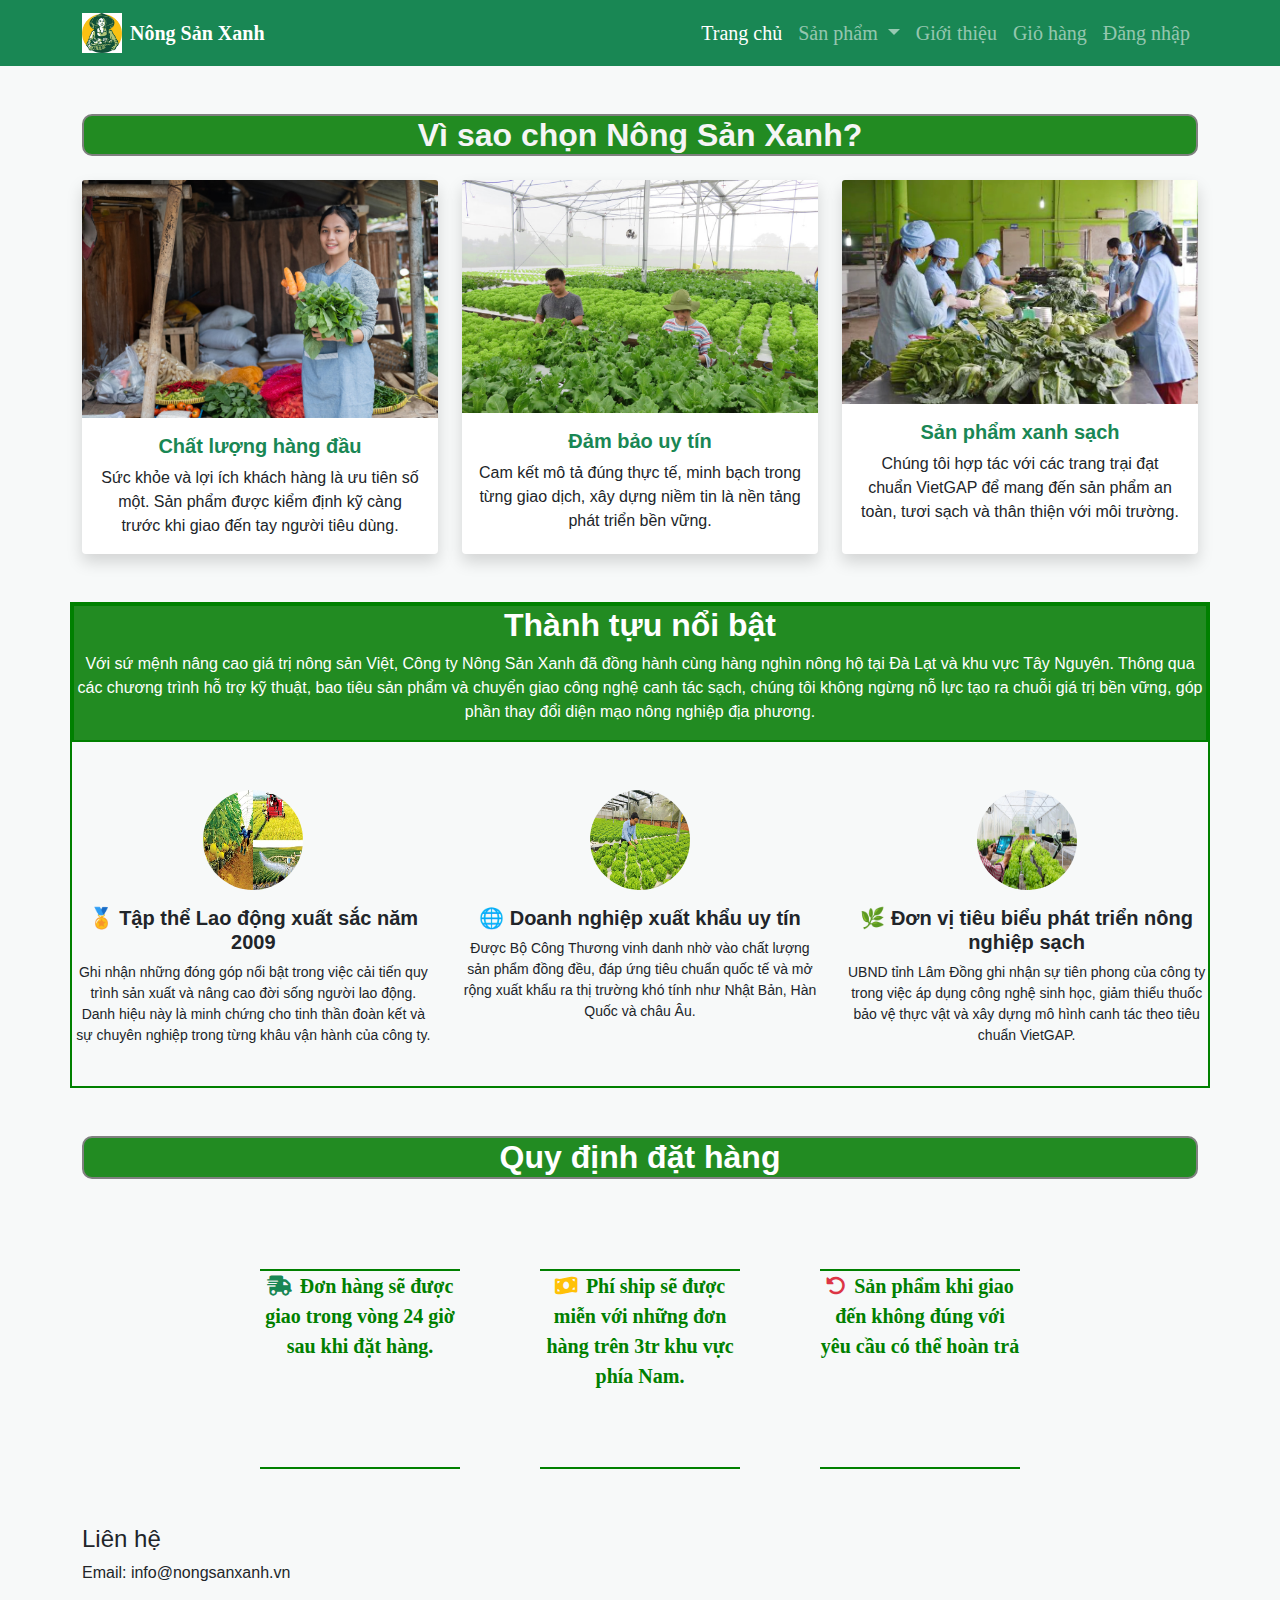
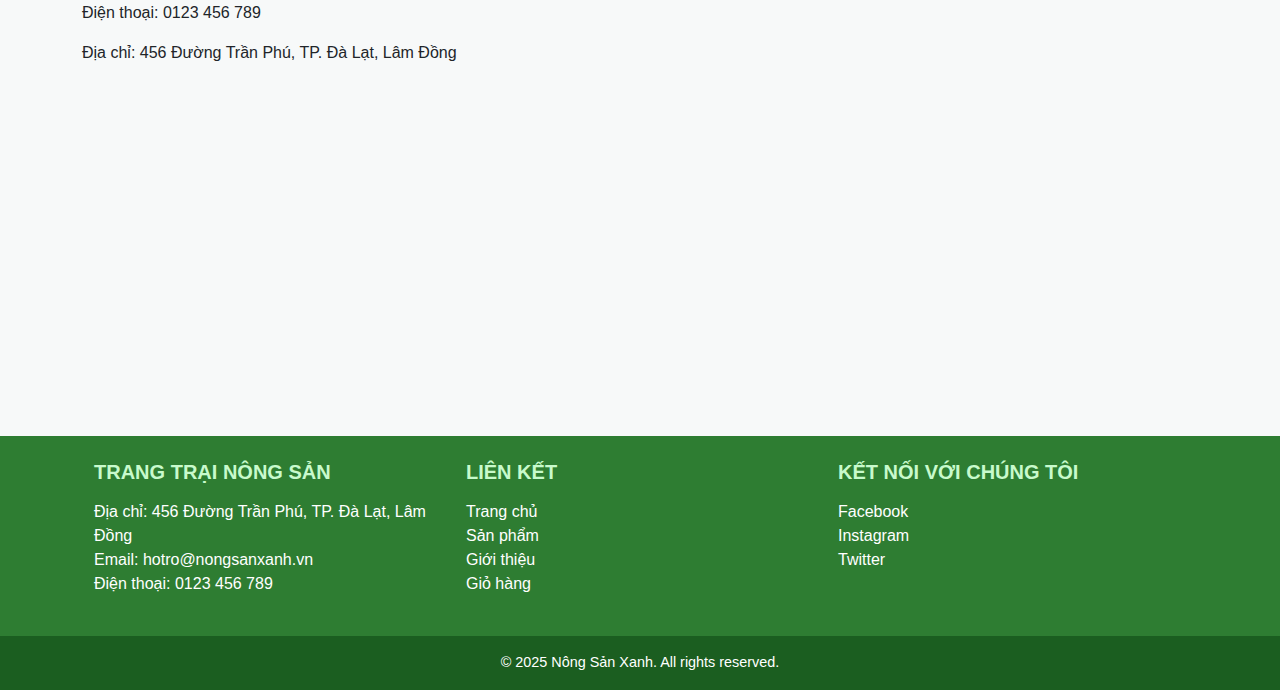
<file: webbannongsan/about.html>
﻿<!DOCTYPE html>
<html lang="vi">
<head>
    <meta charset="UTF-8" />
    <meta name="viewport" content="width=device-width, initial-scale=1" />
    <title>Giới thiệu - Bán Nông Sản</title>
    <link href="bootstrap-5.0.2-dist/css/bootstrap.min.css" rel="stylesheet" />
    <link rel="stylesheet" href="https://cdnjs.cloudflare.com/ajax/libs/font-awesome/6.5.0/css/all.min.css">
    <link rel="stylesheet" href="css/style.css" />
    <link href="css/about.css" rel="stylesheet" />
</head>
<body>
    <header>
        <nav class="navbar navbar-expand-lg bg-success navbar-dark">
            <div class="container">
                <a class="navbar-brand d-flex align-items-center" href="index.html">
                    <img src="image/logo.jpg" alt="Logo" width="40" height="40" class="me-2">
                    <span class="fw-bold text-white">Nông Sản Xanh</span>
                </a>
                <button class="navbar-toggler" type="button" data-bs-toggle="collapse" data-bs-target="#navbarNav">
                    <span class="navbar-toggler-icon"></span>
                </button>
                <div class="collapse navbar-collapse text-white" id="navbarNav">
                    <ul class="navbar-nav ms-auto">
                        <li class="nav-item text-success"><a href="index.html" class="nav-link active">Trang chủ</a></li>
                        <li class="nav-item dropdown">
                            <a class="nav-link dropdown-toggle" href="allproduct.html" id="navbarDropdown" role="button" data-bs-toggle="dropdown" aria-expanded="false">
                                Sản phẩm
                            </a>
                            <ul class="dropdown-menu" aria-labelledby="navbarDropdown">
                                <li><a class="dropdown-item" href="fruitproduct.html">Trái cây</a></li>
                                <li><a class="dropdown-item" href="vegetableproduct.html">Rau củ</a></li>
                            </ul>
                        </li>
                        <li class="nav-item"><a href="about.html" class="nav-link">Giới thiệu</a></li>
                        <li class="nav-item"><a href="cart.html" class="nav-link">Giỏ hàng</a></li>
                        <li class="nav-item"><a href="login.html" class="nav-link" id="navLogin">Đăng nhập</a></li>
                        <li class="nav-item"><a href="profile.html" class="nav-link d-none" id="navUser"></a></li>
                    </ul>
                </div>
            </div>
        </nav>
    </header>
    <main>
        <section class="container my-5 text-center">
            <h2 class="mb-4 fw-bold ">Vì sao chọn Nông Sản Xanh?</h2>
            <div class="row g-4">
                <div class="col-md-4">
                    <div class="card h-100 shadow border-0">
                        <img src="image/about-1.jpg" class="card-img-top" alt="Chất lượng hàng đầu">
                        <div class="card-body">
                            <h5 class="card-title text-success">Chất lượng hàng đầu</h5>
                            <p class="card-text">Sức khỏe và lợi ích khách hàng là ưu tiên số một. Sản phẩm được kiểm định kỹ càng trước khi giao đến tay người tiêu dùng.</p>
                        </div>
                    </div>
                </div>
                <div class="col-md-4">
                    <div class="card h-100 shadow border-0">
                        <img src="image/about-2.jpg" class="card-img-top" alt="Đảm bảo uy tín">
                        <div class="card-body">
                            <h5 class="card-title text-success">Đảm bảo uy tín</h5>
                            <p class="card-text">Cam kết mô tả đúng thực tế, minh bạch trong từng giao dịch, xây dựng niềm tin là nền tảng phát triển bền vững.</p>
                        </div>
                    </div>
                </div>
                <div class="col-md-4">
                    <div class="card h-100 shadow border-0">
                        <img src="image/about-3.jpg" class="card-img-top" alt="Sản phẩm xanh sạch">
                        <div class="card-body">
                            <h5 class="card-title text-success">Sản phẩm xanh sạch</h5>
                            <p class="card-text">Chúng tôi hợp tác với các trang trại đạt chuẩn VietGAP để mang đến sản phẩm an toàn, tươi sạch và thân thiện với môi trường.</p>
                        </div>
                    </div>
                </div>
            </div>
        </section>
        <section id="thanhtuu-box" class="container my-5">
            <div id="thanhtuu">
                <h2 class="fw-bold text-center text-white">Thành tựu nổi bật</h2>
                <p class="text-center">
                    Với sứ mệnh nâng cao giá trị nông sản Việt, Công ty Nông Sản Xanh đã đồng hành cùng hàng nghìn nông hộ tại Đà Lạt và khu vực Tây Nguyên.
                    Thông qua các chương trình hỗ trợ kỹ thuật, bao tiêu sản phẩm và chuyển giao công nghệ canh tác sạch, chúng tôi không ngừng nỗ lực tạo ra chuỗi giá trị bền vững, góp phần thay đổi diện mạo nông nghiệp địa phương.
                </p>
            </div>

            <div class="row text-center mt-5">
                <div class="col-md-4 mb-4">
                    <img src="image/award1.jpg" class="rounded-circle mb-3" alt="Giải thưởng 2009" width="100" height="100">
                    <h5 class="fw-bold">🏅 Tập thể Lao động xuất sắc năm 2009</h5>
                    <p class="small">
                        Ghi nhận những đóng góp nổi bật trong việc cải tiến quy trình sản xuất và nâng cao đời sống người lao động.
                        Danh hiệu này là minh chứng cho tinh thần đoàn kết và sự chuyên nghiệp trong từng khâu vận hành của công ty.
                    </p>
                </div>

                <div class="col-md-4 mb-4">
                    <img src="image/award2.jpg" class="rounded-circle mb-3" alt="Doanh nghiệp xuất khẩu uy tín" width="100" height="100">
                    <h5 class="fw-bold">🌐 Doanh nghiệp xuất khẩu uy tín</h5>
                    <p class="small">
                        Được Bộ Công Thương vinh danh nhờ vào chất lượng sản phẩm đồng đều, đáp ứng tiêu chuẩn quốc tế và mở rộng xuất khẩu ra thị trường khó tính như Nhật Bản, Hàn Quốc và châu Âu.
                    </p>
                </div>

                <div class="col-md-4 mb-4">
                    <img src="image/award3.jpg" class="rounded-circle mb-3" alt="Nông nghiệp sạch" width="100" height="100">
                    <h5 class="fw-bold">🌿 Đơn vị tiêu biểu phát triển nông nghiệp sạch</h5>
                    <p class="small">
                        UBND tỉnh Lâm Đồng ghi nhận sự tiên phong của công ty trong việc áp dụng công nghệ sinh học, giảm thiểu thuốc bảo vệ thực vật và xây dựng mô hình canh tác theo tiêu chuẩn VietGAP.
                    </p>
                </div>
            </div>
        </section>



        <section class="container my-5">
            <h2 class="text-center text-white">Quy định đặt hàng</h2>
            <ul id="quytac" class="text-center list-unstyled">
                <li><i class="fas fa-truck-fast text-success me-2"></i>Đơn hàng sẽ được giao trong vòng 24 giờ sau khi đặt hàng.</li>
                <li><i class="fas fa-money-bill-wave text-warning me-2"></i>Phí ship sẽ được miễn với những đơn hàng trên 3tr khu vực phía Nam.</li>
                <li><i class="fas fa-undo-alt text-danger me-2"></i>Sản phẩm khi giao đến không đúng với yêu cầu có thể hoàn trả</li>
            </ul>
            <h4>Liên hệ</h4>
            <p>Email: info@nongsanxanh.vn</p>
            <p>Điện thoại: 0123 456 789</p>
            <p>Địa chỉ: 456 Đường Trần Phú, TP. Đà Lạt, Lâm Đồng</p>
            <iframe src="https://maps.google.com/maps?q=Da+Lat&t=&z=13&ie=UTF8&iwloc=&output=embed" height="300" style="border:0; width:1200px;" allowfullscreen="" loading="lazy"></iframe>
        </section>
    </main>
    <footer class="footer-modern text-white mt-5">
        <div class="container p-4">
            <div class="row">
                <!-- Thông tin liên hệ -->
                <div class="col-lg-4 col-md-6 mb-4 mb-md-0">
                    <h5 class="footer-title">Trang trại nông sản</h5>
                    <p>
                        Địa chỉ: 456 Đường Trần Phú, TP. Đà Lạt, Lâm Đồng<br>
                        Email: <a href="mailto:hotro@nongsanxanh.vn" class="footer-link">hotro@nongsanxanh.vn</a><br>
                        Điện thoại: 0123 456 789
                    </p>
                </div>

                <!-- Liên kết nhanh -->
                <div class="col-lg-4 col-md-6 mb-4 mb-md-0">
                    <h5 class="footer-title">Liên kết</h5>
                    <ul class="list-unstyled mb-0">
                        <li><a href="index.html" class="footer-link">Trang chủ</a></li>
                        <li><a href="products.html" class="footer-link">Sản phẩm</a></li>
                        <li><a href="about.html" class="footer-link">Giới thiệu</a></li>
                        <li><a href="cart.html" class="footer-link">Giỏ hàng</a></li>
                    </ul>
                </div>

                <!-- Mạng xã hội -->
                <div class="col-lg-4 col-md-12 mb-4 mb-md-0">
                    <h5 class="footer-title">Kết nối với chúng tôi</h5>
                    <a href="#" class="footer-link"><i class="bi bi-facebook"></i> Facebook</a><br>
                    <a href="#" class="footer-link"><i class="bi bi-instagram"></i> Instagram</a><br>
                    <a href="#" class="footer-link"><i class="bi bi-twitter"></i> Twitter</a>
                </div>
            </div>
        </div>
        <div class="text-center p-3 copyright-area">
            © 2025 Nông Sản Xanh. All rights reserved.
        </div>
    </footer>
    <script src="https://cdn.jsdelivr.net/npm/bootstrap@5.3.0/dist/js/bootstrap.bundle.min.js"></script>
    <script src="js/script.js"></script>
</body>
</html>
</file>
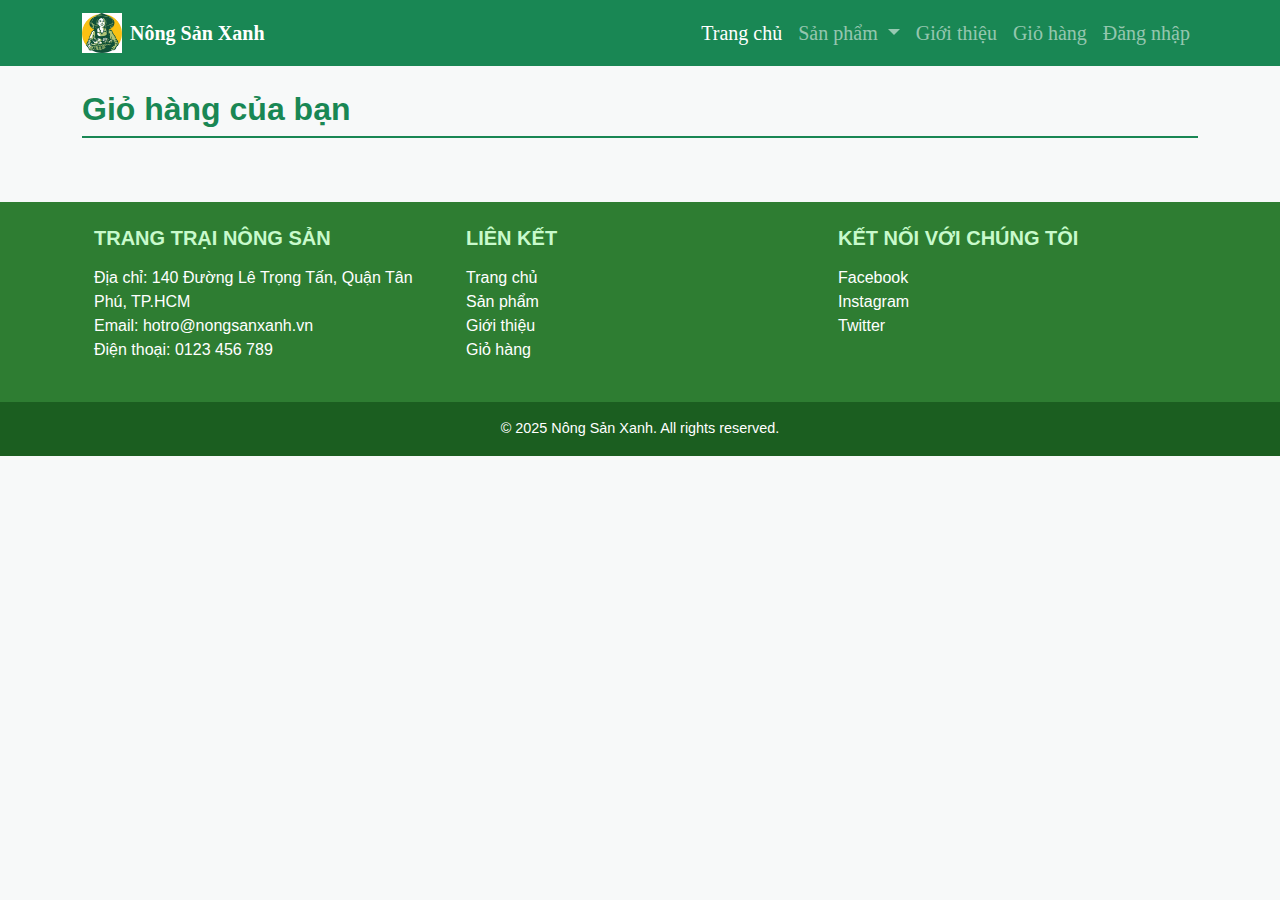
<file: webbannongsan/cart.html>
﻿<!DOCTYPE html>
<html>
<head>
    <meta charset="utf-8" />
    <title></title>
    <link href="bootstrap-5.0.2-dist/css/bootstrap.min.css" rel="stylesheet" />
    <link href="css/style.css" rel="stylesheet" />
    <link href="css/cart.css" rel="stylesheet" />
</head>
<body>
    <header>
        <nav class="navbar navbar-expand-lg bg-success navbar-dark">
            <div class="container">
                <a class="navbar-brand d-flex align-items-center" href="index.html">
                    <img src="image/logo.jpg" alt="Logo" width="40" height="40" class="me-2">
                    <span class="fw-bold text-white">Nông Sản Xanh</span>
                </a>
                <button class="navbar-toggler" type="button" data-bs-toggle="collapse" data-bs-target="#navbarNav">
                    <span class="navbar-toggler-icon"></span>
                </button>
                <div class="collapse navbar-collapse text-white" id="navbarNav">
                    <ul class="navbar-nav ms-auto">
                        <li class="nav-item text-success"><a href="index.html" class="nav-link active">Trang chủ</a></li>
                        <li class="nav-item dropdown">
                            <a class="nav-link dropdown-toggle" href="allproduct.html" id="navbarDropdown" role="button" data-bs-toggle="dropdown" aria-expanded="false">
                                Sản phẩm
                            </a>
                            <ul class="dropdown-menu" aria-labelledby="navbarDropdown">
                                <li><a class="dropdown-item" href="fruitproduct.html">Trái cây</a></li>
                                <li><a class="dropdown-item" href="vegetableproduct.html">Rau củ</a></li>
                            </ul>
                        </li>
                        <li class="nav-item"><a href="about.html" class="nav-link">Giới thiệu</a></li>
                        <li class="nav-item"><a href="cart.html" class="nav-link">Giỏ hàng</a></li>
                        <li class="nav-item"><a href="login.html" class="nav-link" id="navLogin">Đăng nhập</a></li>
                        <li class="nav-item"><a href="profile.html" class="nav-link d-none" id="navUser"></a></li>
                    </ul>
                </div>
            </div>
        </nav>
    </header>
    <main>
        <section class="container my-4">
            <h2 class="mb-3">Giỏ hàng của bạn</h2>
            <div id="cartItems" class="row"></div>
        </section>
    </main>

    <main>
        <section class="container my-4">
            <div id="cartTotal" class="mt-3 fw-bold fs-5 text-end"></div>
        </section>
    </main>
    <footer class="footer-modern text-white mt-5">
        <div class="container p-4">
            <div class="row">
                <!-- Thông tin liên hệ -->
                <div class="col-lg-4 col-md-6 mb-4 mb-md-0">
                    <h5 class="footer-title">Trang trại nông sản</h5>
                    <p>
                        Địa chỉ: 140 Đường Lê Trọng Tấn, Quận Tân Phú, TP.HCM<br>
                        Email: <a href="mailto:hotro@nongsanxanh.vn" class="footer-link">hotro@nongsanxanh.vn</a><br>
                        Điện thoại: 0123 456 789
                    </p>
                </div>

                <!-- Liên kết nhanh -->
                <div class="col-lg-4 col-md-6 mb-4 mb-md-0">
                    <h5 class="footer-title">Liên kết</h5>
                    <ul class="list-unstyled mb-0">
                        <li><a href="index.html" class="footer-link">Trang chủ</a></li>
                        <li><a href="products.html" class="footer-link">Sản phẩm</a></li>
                        <li><a href="about.html" class="footer-link">Giới thiệu</a></li>
                        <li><a href="cart.html" class="footer-link">Giỏ hàng</a></li>
                    </ul>
                </div>

                <!-- Mạng xã hội -->
                <div class="col-lg-4 col-md-12 mb-4 mb-md-0">
                    <h5 class="footer-title">Kết nối với chúng tôi</h5>
                    <a href="#" class="footer-link"><i class="bi bi-facebook"></i> Facebook</a><br>
                    <a href="#" class="footer-link"><i class="bi bi-instagram"></i> Instagram</a><br>
                    <a href="#" class="footer-link"><i class="bi bi-twitter"></i> Twitter</a>
                </div>
            </div>
        </div>
        <div class="text-center p-3 copyright-area">
            © 2025 Nông Sản Xanh. All rights reserved.
        </div>
    </footer>
    <script src="js/cart.js"></script>
    <script src="bootstrap-5.0.2-dist/js/bootstrap.bundle.min.js"></script>
</body>
</html>
</file>
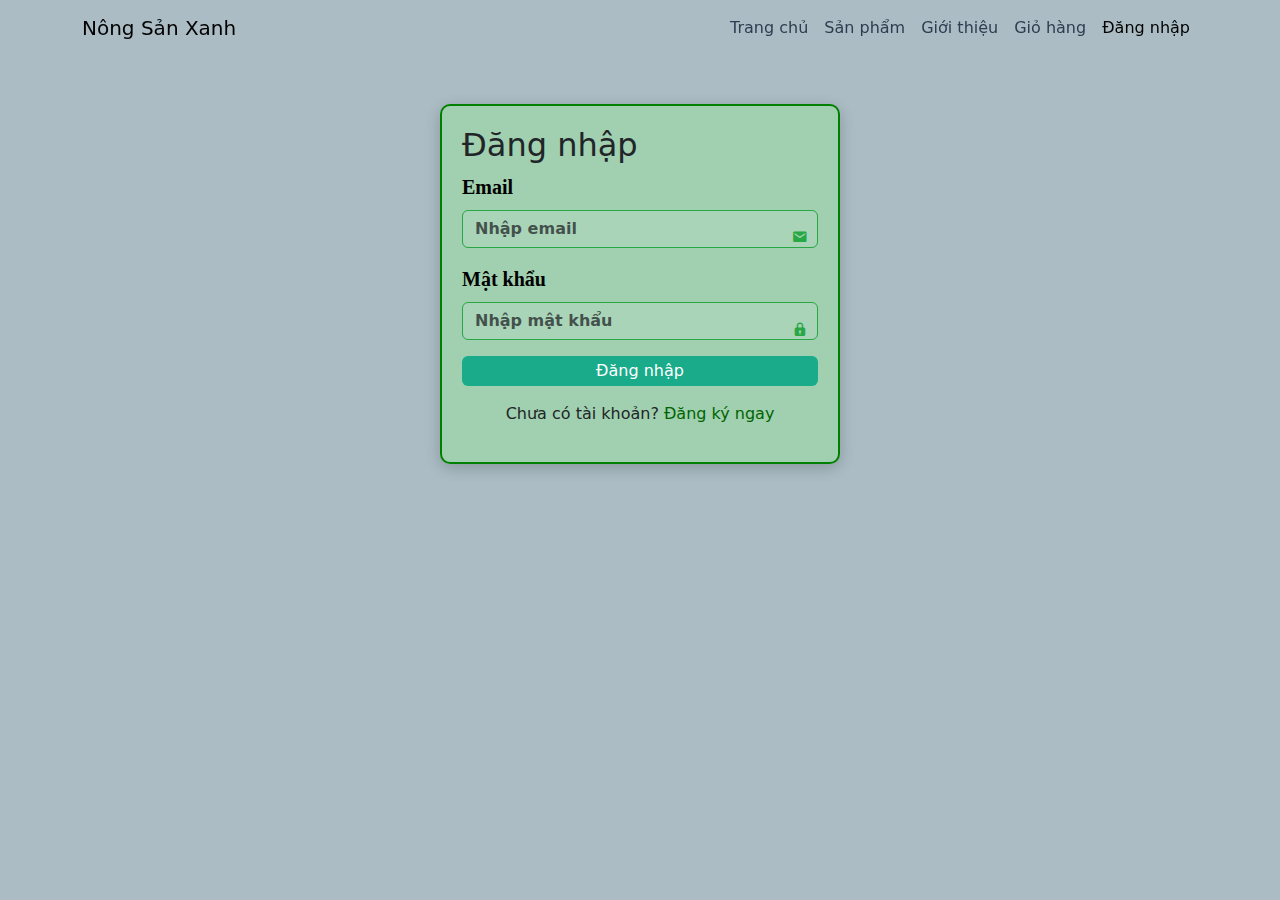
<file: webbannongsan/login.html>
﻿<!DOCTYPE html>
<html lang="vi">
<head>
    <meta charset="UTF-8" />
    <meta name="viewport" content="width=device-width, initial-scale=1" />
    <title>Đăng nhập - Bán Nông Sản</title>
    <link href="https://cdn.jsdelivr.net/npm/bootstrap@5.3.0/dist/css/bootstrap.min.css" rel="stylesheet" />
    <link href="css/login.css" rel="stylesheet" />
    <link href='https://unpkg.com/boxicons@2.1.4/css/boxicons.min.css' rel='stylesheet'>
</head>
<body>
    <nav class="navbar navbar-expand-lg navbar-light bg-light">
        <div class="container">
            <a class="navbar-brand" href="index.html">Nông Sản Xanh</a>
            <button class="navbar-toggler" type="button" data-bs-toggle="collapse" data-bs-target="#navbarNav">
                <span class="navbar-toggler-icon"></span>
            </button>
            <div class="collapse navbar-collapse" id="navbarNav">
                <ul class="navbar-nav ms-auto">
                    <li class="nav-item"><a href="index.html" class="nav-link">Trang chủ</a></li>
                    <li class="nav-item"><a href="products.html" class="nav-link">Sản phẩm</a></li>
                    <li class="nav-item"><a href="about.html" class="nav-link">Giới thiệu</a></li>
                    <li class="nav-item"><a href="cart.html" class="nav-link">Giỏ hàng</a></li>
                    <li class="nav-item"><a href="login.html" class="nav-link active" id="navLogin">Đăng nhập</a></li>
                    <li class="nav-item"><a href="#" class="nav-link d-none" id="navUser"></a></li>
                </ul>
            </div>
        </div>
    </nav>

    <section id="background" class="container my-5" style="max-width:400px;">
        <h2>Đăng nhập</h2>
        <form id="loginForm" novalidate>
            <div class="mb-3">
                <label for="emailLogin" class="form-label">Email</label>
                <div class="input-icon-wrapper">
                    <input type="email" class="form-control" placeholder="Nhập email" id="emailLogin" />
                    <i class='bx bxs-envelope'></i>
                </div>
                    <div id="emailError"></div>
                </div>
                <div class="mb-3">
                    <label for="passwordLogin" class="form-label">Mật khẩu</label>
                    <div class="input-icon-wrapper">
                        <input type="password" class="form-control" placeholder="Nhập mật khẩu" id="passwordLogin" required minlength="6" />
                        <i class='bx bxs-lock'></i>
                    </div>
                    <div id="passwordError"></div>
                </div>
                <button id="loginbtn" type="submit" class="btn btn-primary w-100">Đăng nhập</button>
</form>
        <p class="mt-3">Chưa có tài khoản? <a href="register.html">Đăng ký ngay</a></p>
    </section>

    <script src="bootstrap-5.0.2-dist/js/bootstrap.bundle.min.js"></script>
    <script src="js/login.js"></script>
</body>
</html>
</file>
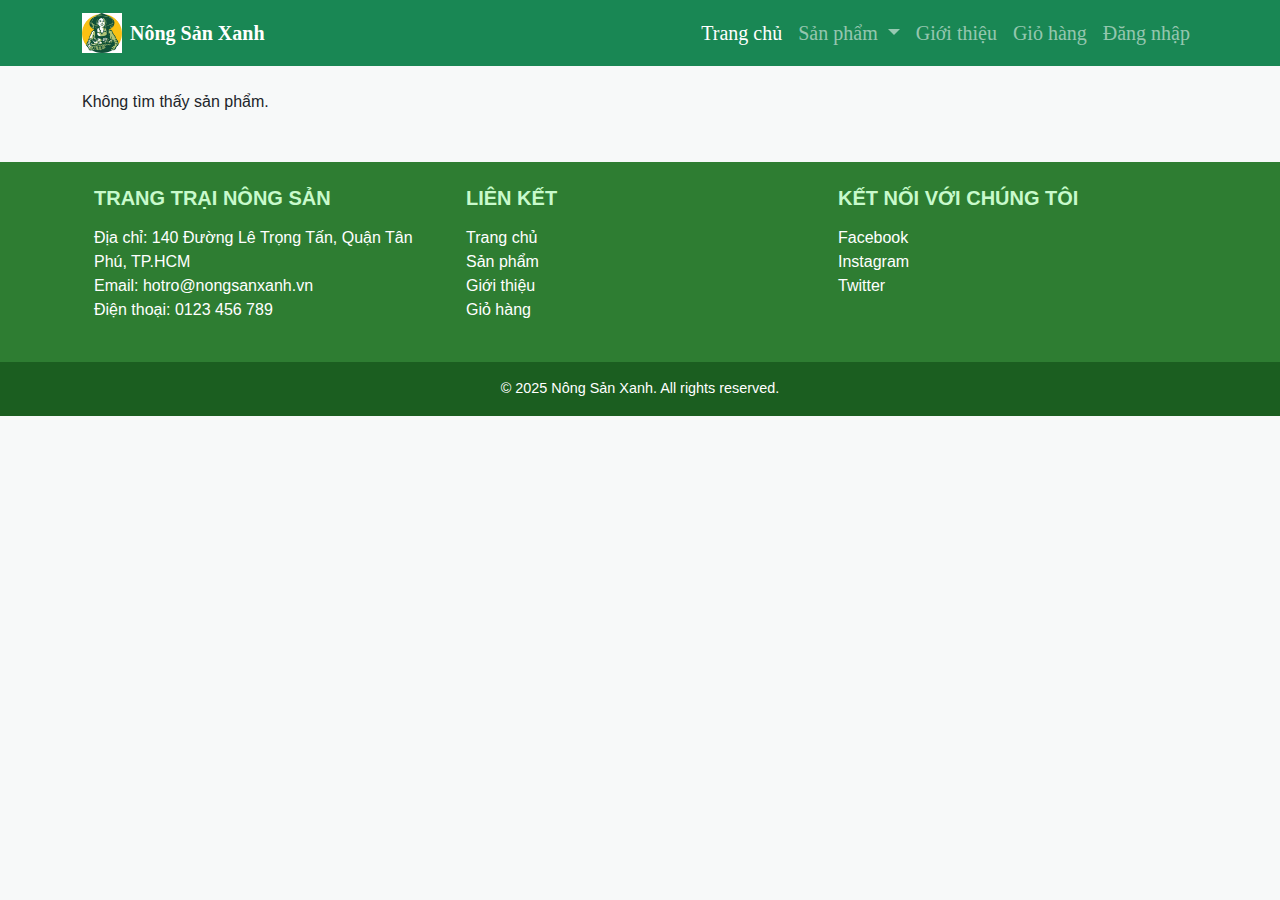
<file: webbannongsan/product-detail.html>
﻿<!DOCTYPE html>
<html lang="vi">
<head>
    <meta charset="UTF-8">
    <title>Chi Tiết Sản Phẩm</title>
    <link href="bootstrap-5.0.2-dist/css/bootstrap.min.css" rel="stylesheet" />
    <link rel="stylesheet" href="css/style.css">
</head>
<body>
    <header>
        <nav class="navbar navbar-expand-lg bg-success navbar-dark">
            <div class="container">
                <a class="navbar-brand d-flex align-items-center" href="index.html">
                    <img src="image/logo.jpg" alt="Logo" width="40" height="40" class="me-2">
                    <span class="fw-bold text-white">Nông Sản Xanh</span>
                </a>
                <button class="navbar-toggler" type="button" data-bs-toggle="collapse" data-bs-target="#navbarNav">
                    <span class="navbar-toggler-icon"></span>
                </button>
                <div class="collapse navbar-collapse text-white" id="navbarNav">
                    <ul class="navbar-nav ms-auto">
                        <li class="nav-item text-success"><a href="index.html" class="nav-link active">Trang chủ</a></li>
                        <li class="nav-item dropdown">
                            <a class="nav-link dropdown-toggle" href="allproduct.html" id="navbarDropdown" role="button" data-bs-toggle="dropdown" aria-expanded="false">
                                Sản phẩm
                            </a>
                            <ul class="dropdown-menu" aria-labelledby="navbarDropdown">
                                <li><a class="dropdown-item" href="fruitproduct.html">Trái cây</a></li>
                                <li><a class="dropdown-item" href="vegetableproduct.html">Rau củ</a></li>
                            </ul>
                        </li>
                        <li class="nav-item"><a href="about.html" class="nav-link">Giới thiệu</a></li>
                        <li class="nav-item"><a href="cart.html" class="nav-link">Giỏ hàng</a></li>
                        <li class="nav-item"><a href="login.html" class="nav-link" id="navLogin">Đăng nhập</a></li>
                        <li class="nav-item"><a href="profile.html" class="nav-link d-none" id="navUser"></a></li>
                    </ul>
                </div>
            </div>
        </nav>
    </header>

    <main>
        <div id="productDetail" class="container mt-4"></div>
    </main>

    <footer class="footer-modern text-white mt-5">
        <div class="container p-4">
            <div class="row">
                <!-- Thông tin liên hệ -->
                <div class="col-lg-4 col-md-6 mb-4 mb-md-0">
                    <h5 class="footer-title">Trang trại nông sản</h5>
                    <p>
                        Địa chỉ: 140 Đường Lê Trọng Tấn, Quận Tân Phú, TP.HCM<br>
                        Email: <a href="mailto:hotro@nongsanxanh.vn" class="footer-link">hotro@nongsanxanh.vn</a><br>
                        Điện thoại: 0123 456 789
                    </p>
                </div>

                <!-- Liên kết nhanh -->
                <div class="col-lg-4 col-md-6 mb-4 mb-md-0">
                    <h5 class="footer-title">Liên kết</h5>
                    <ul class="list-unstyled mb-0">
                        <li><a href="index.html" class="footer-link">Trang chủ</a></li>
                        <li><a href="products.html" class="footer-link">Sản phẩm</a></li>
                        <li><a href="about.html" class="footer-link">Giới thiệu</a></li>
                        <li><a href="cart.html" class="footer-link">Giỏ hàng</a></li>
                    </ul>
                </div>

                <!-- Mạng xã hội -->
                <div class="col-lg-4 col-md-12 mb-4 mb-md-0">
                    <h5 class="footer-title">Kết nối với chúng tôi</h5>
                    <a href="#" class="footer-link"><i class="bi bi-facebook"></i> Facebook</a><br>
                    <a href="#" class="footer-link"><i class="bi bi-instagram"></i> Instagram</a><br>
                    <a href="#" class="footer-link"><i class="bi bi-twitter"></i> Twitter</a>
                </div>
            </div>
        </div>
        <div class="text-center p-3 copyright-area">
            © 2025 Nông Sản Xanh. All rights reserved.
        </div>
    </footer>
    <script>
        const products = [
            { id: 1, name: "Táo Đỏ", price: 20000, image: "/image/taodo.jpg", category: "Trái cây" },
            { id: 2, name: "Cam Vàng", price: 25000, image: "/image/camvang.jpg", category: "Trái cây" },
            { id: 3, name: "Xoài Cát", price: 30000, image: "/image/xoai.jpg", category: "Trái cây" },
            { id: 4, name: "Chuối Tiêu", price: 18000, image: "/image/chuoi.jpg", category: "Trái cây" },
            { id: 5, name: "Dưa Hấu", price: 22000, image: "/image/duahau.jpg", category: "Trái cây" },
            { id: 6, name: "Ổi Xá Lỵ", price: 17000, image: "/image/oi.jpg", category: "Trái cây" },
            { id: 7, name: "Mận Hậu", price: 26000, image: "/image/man.jpg", category: "Trái cây" },
            { id: 8, name: "Vải Thiều", price: 28000, image: "/image/vai.jpg", category: "Trái cây" },

            { id: 9, name: "Cà Rốt", price: 15000, image: "/image/carot.jpg", category: "Rau củ" },
            { id: 10, name: "Cải Thìa", price: 12000, image: "/image/caithia.jpg", category: "Rau củ" },
            { id: 11, name: "Khoai Tây", price: 18000, image: "/image/khoaitay.jpg", category: "Rau củ" },
            { id: 12, name: "Hành Lá", price: 10000, image: "/image/hanhla.jpg", category: "Rau củ" },
            { id: 13, name: "Cà Chua", price: 14000, image: "/image/cachua.jpg", category: "Rau củ" },
            { id: 14, name: "Bí Đỏ", price: 16000, image: "/image/bido.jpg", category: "Rau củ" },
            { id: 15, name: "Rau Muống", price: 9000, image: "/image/raumuong.jpg", category: "Rau củ" },
            { id: 16, name: "Su Hào", price: 13000, image: "/image/suhao.jpg", category: "Rau củ" },

            { id: 17, name: "Sầu riêng Ri6", price: 90000, image: "/image/saurieng.jpg", category: "Trái cây" },
            { id: 18, name: "Măng cụt Lái Thiêu", price: 60000, image: "/image/mangcut.jpg", category: "Trái cây" },
            { id: 19, name: "Bưởi Năm Roi", price: 50000, image: "/image/buoi.jpg", category: "Trái cây" },
            { id: 20, name: "Thanh long Bình Thuận", price: 35000, image: "/image/thanhlong.jpg", category: "Trái cây" },
            { id: 21, name: "Chôm chôm Long Khánh", price: 40000, image: "/image/chomchom.jpg", category: "Trái cây" },
            { id: 22, name: "Na Đông Triều", price: 45000, image: "/image/na.jpg", category: "Trái cây" },
            { id: 23, name: "Mít Thái Cái Bè", price: 38000, image: "/image/mit.jpg", category: "Trái cây" },
            { id: 24, name: "Cam Cao Phong", price: 55000, image: "/image/cam.jpg", category: "Trái cây" },

            { id: 25, name: "Rau đắng đất Miền Tây", price: 20000, image: "/image/raudang.jpg", category: "Rau củ" },
            { id: 26, name: "Cải ngồng Hà Giang", price: 18000, image: "/image/caingong.jpg", category: "Rau củ" },
            { id: 27, name: "Rau rừng Tây Nguyên", price: 22000, image: "/image/raurung.jpg", category: "Rau củ" },
            { id: 28, name: "Bắp non Đồng Tháp", price: 25000, image: "/image/bapnon.jpg", category: "Rau củ" },
            { id: 29, name: "Măng tươi Bắc Kạn", price: 30000, image: "/image/mangtuoi.jpg", category: "Rau củ" },
            { id: 30, name: "Su su Tam Đảo", price: 16000, image: "/image/susu.jpg", category: "Rau củ" },
            { id: 31, name: "Rau dền đỏ", price: 12000, image: "/image/rauden.jpg", category: "Rau củ" },
            { id: 32, name: "Khoai môn Lệ Thủy", price: 28000, image: "/image/khoaimon.jpg", category: "Rau củ" },

            { id: 33, name: "Me Thái", price: 32000, image: "/image/methai.jpg", category: "Trái cây" },
            { id: 34, name: "Dưa Lưới Đồng Nai", price: 45000, image: "/image/dualuoi.jpg", category: "Trái cây" },
            { id: 35, name: "Chanh Dây", price: 27000, image: "/image/chanhday.jpg", category: "Trái cây" },
            { id: 36, name: "Dừa Xiêm Bến Tre", price: 30000, image: "/image/duaxiem.jpg", category: "Trái cây" },
            { id: 37, name: "Nhãn Lồng Hưng Yên", price: 55000, image: "/image/nhanlong.jpg", category: "Trái cây" },
            { id: 38, name: "Mận Tam Hoa Bắc Hà", price: 48000, image: "/image/mantamhoa.jpg", category: "Trái cây" },

            { id: 39, name: "Rau Má Quảng Ngãi", price: 15000, image: "/image/rauma.jpg", category: "Rau củ" },
            { id: 40, name: "Bầu Hồ Lô", price: 17000, image: "/image/bau.jpg", category: "Rau củ" },
            { id: 41, name: "Cà Tím Trứng", price: 16000, image: "/image/catim.jpg", category: "Rau củ" },
            { id: 42, name: "Đậu Bắp", price: 14000, image: "/image/daubap.jpg", category: "Rau củ" },
            { id: 43, name: "Mướp Hương", price: 15000, image: "/image/muop.jpg", category: "Rau củ" },
            { id: 44, name: "Củ Đậu Hải Dương", price: 13000, image: "/image/cudau.jpg", category: "Rau củ" }
        ];

        function getProductById(id) {
            return products.find(p => p.id === id);
        }

        function renderProductDetail(product) {
            const container = document.getElementById("productDetail");
            if (!product) {
                container.innerHTML = "<p>Không tìm thấy sản phẩm.</p>";
                return;
            }

            container.innerHTML = `
                        <div class="row">
                            <div class="col-md-5">
                                <img src="${product.image}" alt="${product.name}" class="img-fluid" />
                            </div>
                            <div class="col-md-7">
                                <h2>${product.name}</h2>
                                <p>Giá: ${product.price.toLocaleString()} VND</p>
                                <p>Danh mục: ${product.category}</p>
                                
                                </br>
                                <label>Nhập số lượng (kg): </label>
                                <input type="number" id="detail-quantity" value="1" min="1" class="form-control w-25 mt-2" />

                                <button class="btn btn-success" onclick="addToCart(${product.id}, 'detail-quantity')">Thêm vào giỏ hàng</button>
                            </div>
                        </div>
                    `;
        }

        function getParam(key) {
            const params = new URLSearchParams(window.location.search);
            return params.get(key);
        }

        window.addEventListener("DOMContentLoaded", () => {
            const id = parseInt(getParam("id"));
            const product = getProductById(id);
            renderProductDetail(product);
        });

        function addToCart(productId, inputId) {
            const quantityInput = document.getElementById(inputId);
            const quantity = parseInt(quantityInput.value);
            if (isNaN(quantity) || quantity < 1) {
                alert("Vui lòng nhập số lượng hợp lệ.");
                return;
            }

            const currentUser = JSON.parse(localStorage.getItem("currentUser"));
            if (!currentUser || !currentUser.email) {
                alert("Vui lòng đăng nhập trước khi thêm vào giỏ hàng.");
                return;
            }

            const cartKey = `${currentUser.email}`;
            let cart = JSON.parse(localStorage.getItem(cartKey)) || [];

            const index = cart.findIndex(item => item.id === productId);
            if (index >= 0) {
                cart[index].quantity += quantity;
            } else {
                cart.push({ id: productId, quantity: quantity });
            }

            localStorage.setItem(cartKey, JSON.stringify(cart));
            alert("Đã thêm vào giỏ hàng!");
        }
    </script>
</body>
</html>
</file>
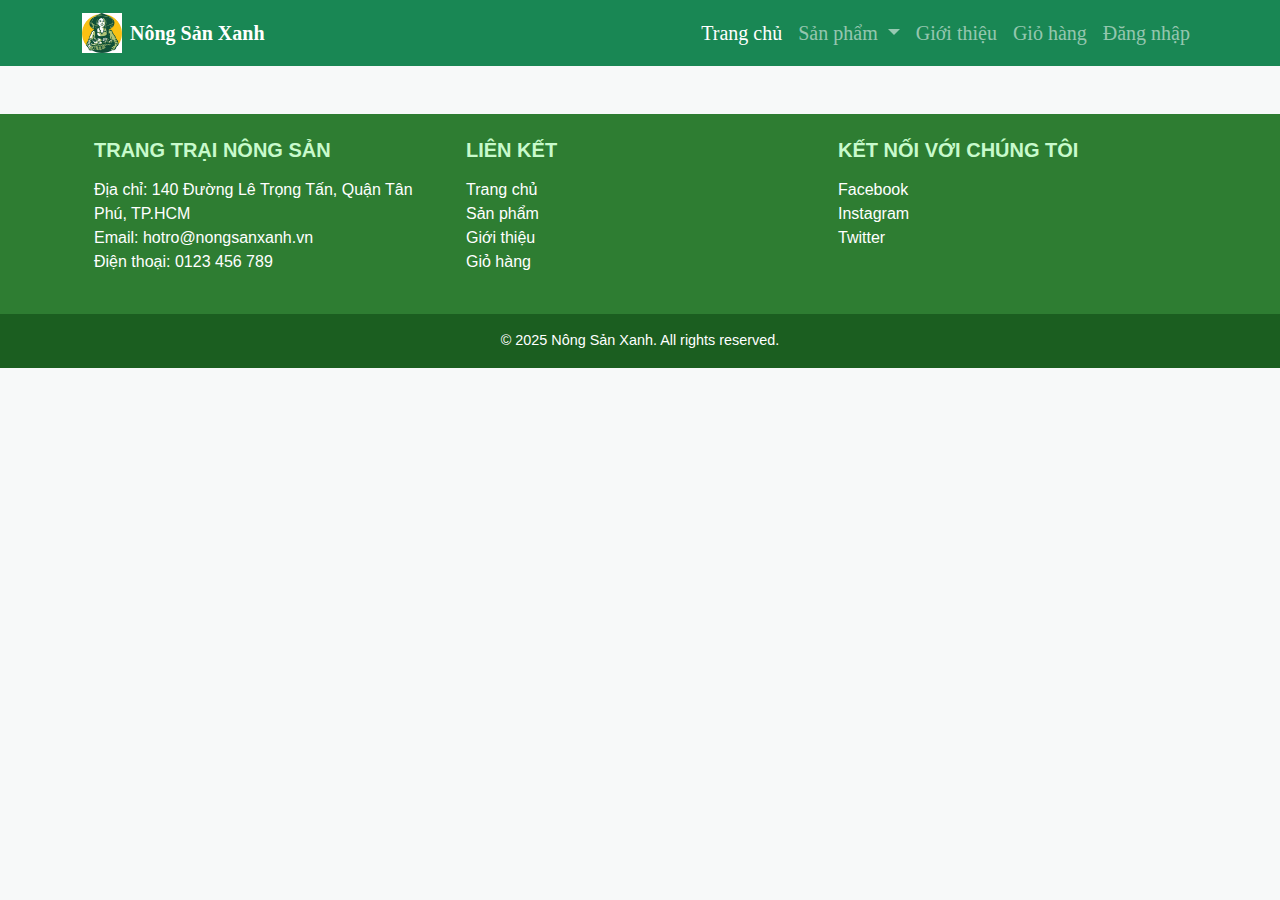
<file: webbannongsan/profile.html>
﻿<!DOCTYPE html>
<html>
<head>
    <meta charset="utf-8" />
    <title></title>
    <link href="bootstrap-5.0.2-dist/css/bootstrap.min.css" rel="stylesheet" />
    <link href="css/style.css" rel="stylesheet" />
</head>
<body>
    <header>
        <nav class="navbar navbar-expand-lg bg-success navbar-dark">
            <div class="container">
                <a class="navbar-brand d-flex align-items-center" href="index.html">
                    <img src="image/logo.jpg" alt="Logo" width="40" height="40" class="me-2">
                    <span class="fw-bold text-white">Nông Sản Xanh</span>
                </a>
                <button class="navbar-toggler" type="button" data-bs-toggle="collapse" data-bs-target="#navbarNav">
                    <span class="navbar-toggler-icon"></span>
                </button>
                <div class="collapse navbar-collapse text-white" id="navbarNav">
                    <ul class="navbar-nav ms-auto">
                        <li class="nav-item text-success"><a href="index.html" class="nav-link active">Trang chủ</a></li>
                        <li class="nav-item dropdown">
                            <a class="nav-link dropdown-toggle" href="allproduct.html" id="navbarDropdown" role="button" data-bs-toggle="dropdown" aria-expanded="false">
                                Sản phẩm
                            </a>
                            <ul class="dropdown-menu" aria-labelledby="navbarDropdown">
                                <li><a class="dropdown-item" href="fruitproduct.html">Trái cây</a></li>
                                <li><a class="dropdown-item" href="vegetableproduct.html">Rau củ</a></li>
                            </ul>
                        </li>
                        <li class="nav-item"><a href="about.html" class="nav-link">Giới thiệu</a></li>
                        <li class="nav-item"><a href="cart.html" class="nav-link">Giỏ hàng</a></li>
                        <li class="nav-item"><a href="login.html" class="nav-link" id="navLogin">Đăng nhập</a></li>
                        <li class="nav-item"><a href="profile.html" class="nav-link d-none" id="navUser"></a></li>
                    </ul>
                </div>
            </div>
        </nav>
    </header>
    <main>
        <section></section>
    </main>
    <footer class="footer-modern text-white mt-5">
        <div class="container p-4">
            <div class="row">
                <!-- Thông tin liên hệ -->
                <div class="col-lg-4 col-md-6 mb-4 mb-md-0">
                    <h5 class="footer-title">Trang trại nông sản</h5>
                    <p>
                        Địa chỉ: 140 Đường Lê Trọng Tấn, Quận Tân Phú, TP.HCM<br>
                        Email: <a href="mailto:hotro@nongsanxanh.vn" class="footer-link">hotro@nongsanxanh.vn</a><br>
                        Điện thoại: 0123 456 789
                    </p>
                </div>

                <!-- Liên kết nhanh -->
                <div class="col-lg-4 col-md-6 mb-4 mb-md-0">
                    <h5 class="footer-title">Liên kết</h5>
                    <ul class="list-unstyled mb-0">
                        <li><a href="index.html" class="footer-link">Trang chủ</a></li>
                        <li><a href="products.html" class="footer-link">Sản phẩm</a></li>
                        <li><a href="about.html" class="footer-link">Giới thiệu</a></li>
                        <li><a href="cart.html" class="footer-link">Giỏ hàng</a></li>
                    </ul>
                </div>

                <!-- Mạng xã hội -->
                <div class="col-lg-4 col-md-12 mb-4 mb-md-0">
                    <h5 class="footer-title">Kết nối với chúng tôi</h5>
                    <a href="#" class="footer-link"><i class="bi bi-facebook"></i> Facebook</a><br>
                    <a href="#" class="footer-link"><i class="bi bi-instagram"></i> Instagram</a><br>
                    <a href="#" class="footer-link"><i class="bi bi-twitter"></i> Twitter</a>
                </div>
            </div>
        </div>
        <div class="text-center p-3 copyright-area">
            © 2025 Nông Sản Xanh. All rights reserved.
        </div>
    </footer>
</body>
</html>
</file>
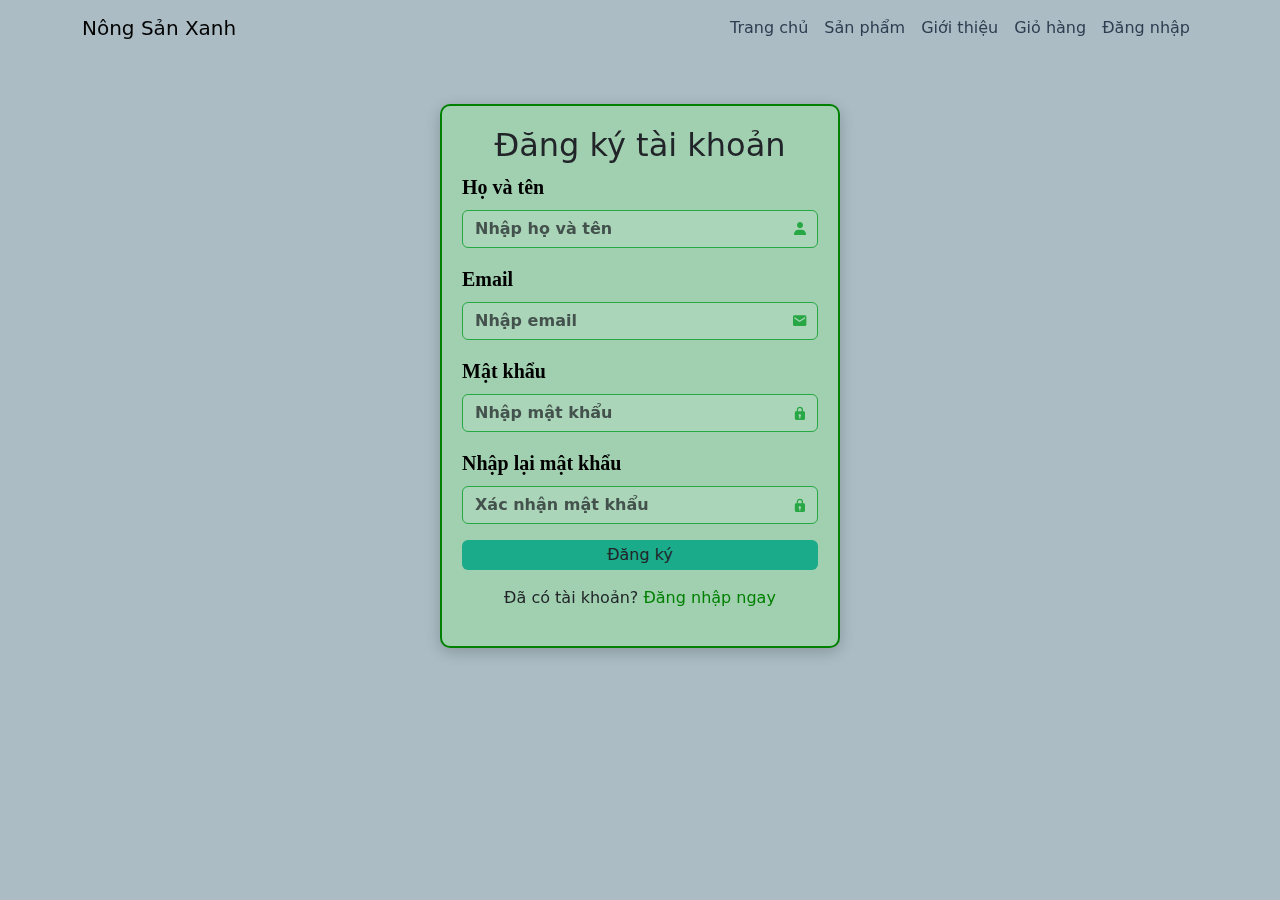
<file: webbannongsan/register.html>
﻿<!DOCTYPE html>
<html lang="vi">
<head>
    <meta charset="UTF-8" />
    <meta name="viewport" content="width=device-width, initial-scale=1" />
    <title>Đăng ký - Bán Nông Sản</title>
    <link href="https://cdn.jsdelivr.net/npm/bootstrap@5.3.0/dist/css/bootstrap.min.css" rel="stylesheet" />
    <link href="css/register.css" rel="stylesheet" />
    <link href='https://unpkg.com/boxicons@2.1.4/css/boxicons.min.css' rel='stylesheet'>
</head>
<body>
    <!-- Navbar giống index.html -->
    <nav class="navbar navbar-expand-lg navbar-light bg-light">
        <div class="container">
            <a class="navbar-brand" href="index.html">Nông Sản Xanh</a>
            <button class="navbar-toggler" type="button" data-bs-toggle="collapse" data-bs-target="#navbarNav">
                <span class="navbar-toggler-icon"></span>
            </button>
            <div class="collapse navbar-collapse" id="navbarNav">
                <ul class="navbar-nav ms-auto">
                    <li class="nav-item"><a href="index.html" class="nav-link">Trang chủ</a></li>
                    <li class="nav-item"><a href="products.html" class="nav-link">Sản phẩm</a></li>
                    <li class="nav-item"><a href="about.html" class="nav-link">Giới thiệu</a></li>
                    <li class="nav-item"><a href="cart.html" class="nav-link">Giỏ hàng</a></li>
                    <li class="nav-item"><a href="login.html" class="nav-link" id="navLogin">Đăng nhập</a></li>
                    <li class="nav-item"><a href="#" class="nav-link d-none" id="navUser"></a></li>
                </ul>
            </div>
        </div>
    </nav>

    <section id="background" class="container my-5" style="max-width:400px;">
        <h2 class="text-center">Đăng ký tài khoản</h2>
        <form id="registerForm" novalidate>
            <div class="mb-3">
                <label for="fullname" class="form-label">Họ và tên</label>
                <div class="input-icon-wrapper">
                    <input type="text" class="form-control" id="fullname" placeholder="Nhập họ và tên" />
                    <i class='bx bxs-user'></i>
                </div>
                    <div id="fullnameError" style="color: red; display:none">Họ và tên không được bỏ trống</div>
                </div>
            <div class="mb-3">
                <label for="emailRegister" class="form-label">Email</label>
                <div class="input-icon-wrapper">
                    <input type="email" class="form-control" id="emailRegister" placeholder="Nhập email"/>
                    <i class='bx bxs-envelope'></i>
                </div>
                    <div id="emailError" style="color: red; display:none">Email không được bỏ trống</div>
                </div>
            <div class="mb-3">
                <label for="passwordRegister" class="form-label">Mật khẩu</label>
                <div class="input-icon-wrapper">
                    <input type="password" class="form-control" id="passwordRegister" placeholder="Nhập mật khẩu" />
                    <i class='bx bxs-lock'></i>
                </div>
                    <div id="passwordError" style="color: red; display:none">mật khẩu không được bỏ trống</div>
                </div>
            <div class="mb-3">
                <label for="rePasswordRegister" class="form-label">Nhập lại mật khẩu</label>
                <div class="input-icon-wrapper">
                    <input type="password" class="form-control" id="rePasswordRegister" placeholder="Xác nhận mật khẩu"/>
                    <i class='bx bxs-lock'></i>
                </div>
                    <div id="rePasswordError" style="color: red; display:none">mật khẩu không được bỏ trống</div>
                </div>
                <button id="registerbtn" type="submit" class="btn btn-success w-100 text-dark">Đăng ký</button>
</form>
        <p class="mt-3 text-center ">Đã có tài khoản? <a href="login.html">Đăng nhập ngay</a></p>
    </section>

    <script src="https://cdn.jsdelivr.net/npm/bootstrap@5.3.0/dist/js/bootstrap.bundle.min.js"></script>
    <script src="js/register.js"></script>
</body>
</html>
</file>
<file: webbannongsan/css/style.css>
﻿body {
    font-family: 'Segoe UI', Tahoma, Geneva, Verdana, sans-serif;
    background-color: #f7f9f9;
}

.navbar-brand {
    font-weight: bold;
    color: #2c7a2c !important;
}

.carousel-item img {
    border-radius: 10px;
    height: 400px;
    object-fit: cover;
}

h2 {
    color: #2c7a2c;
}

.card {
    box-shadow: 0 2px 5px rgba(0,0,0,0.1);
}

.btn-primary {
    background-color: #2c7a2c;
    border: none;
}

    .btn-primary:hover {
        background-color: #1f4d1f;
    }

.btn-success {
    background-color: #28a745;
    border: none;
}

    .btn-success:hover {
        background-color: #196c19;
    }

.list-group-item img {
    width: 100%;
    max-width: 200px;
    height: 150px;
    object-fit: cover;
    border-radius: 8px;
    display: block;
}

.list-group-item h3 {
    color: forestgreen;
    font-size: 1.1rem;
    text-align: center;
}

#listdanhmuc > li > a{
    padding:0;
    border-color: wheat;
    border-radius: 7px;
    background-color: greenyellow;
    text-decoration:none;
    color:white;
}
input[type="number"] {
    width: 100%;
    padding: 8px;
    font-size: 14px;
    border: 2px solid #4CAF50;
    border-radius: 6px;
    outline: none;
    transition: border-color 0.3s, box-shadow 0.3s;
    box-sizing: border-box;
    margin-bottom: 5px;
}


    input[type="number"]:focus {
        border-color: #2E8B57;
        box-shadow: 0 0 5px rgba(46, 139, 87, 0.6);
    }



.footer-modern {
    background-color: #2e7d32;
    color: white;
}

.footer-title {
    font-weight: bold;
    text-transform: uppercase;
    margin-bottom: 1rem;
    color: #c8facc;
}

.footer-link {
    color: #ffffff;
    text-decoration: none;
    transition: color 0.3s ease;
}

    .footer-link:hover {
        color: #a5d6a7;
        text-decoration: underline;
    }

.footer-modern .copyright-area {
    background-color: #1b5e20;
    font-size: 0.9rem;
}

    header{
    font-family: 'Times New Roman';
    margin-bottom: 20px;
}

header > nav > div {
    font-size: 20px;
}

.footer-modern {
    background-color: #2e7d32;
    color: white;
}
</file>
<file: webbannongsan/css/about.css>
﻿section > h2{
    color: whitesmoke;
    font-family: Arial;
    font-weight: bold;
    background-color: forestgreen;
    margin:0;
    margin-bottom: 50px;
    border: double 2px #808080;
    border-radius: 10px;
    box-shadow: 5px rgb(56, 106, 45), rgb(forestgreen);
}
#list-about{
    list-style: none;
    display: flex;
}
#list-about > h3{
    text-align: center;
}
@keyframes fadeInUp {
    from {
        opacity: 0;
        transform: translateY(30px);
    }

    to {
        opacity: 1;
        transform: translateY(0);
    }
}
#list-about > li {
    transition: 1s;
    font-family: 'Times New Roman', Times, serif;
    width: 300px;
    height: 400px;
    margin: 40px;
    animation: fadeInUp 1s ease forwards;
    animation-delay: 0.3s;
    opacity: 0;
}
    #list-about > li:hover{
        transform: scale(1.02) rotate(1deg);
    }

#about-box{
    border-top: solid 3px green;
    border-bottom: solid 3px green;
}


#about{
    border: solid 2px green;
    border-radius: 5px;
}
#about > h3{
    color:white;
    font-weight: bold;
    background-color: green;
}
#about > p {
    margin-top: 40px;
}
#about > img{
    border-radius: 5px;
    width: 200px;
    height:150px;
    object-fit: unset;
}
.card-title {
    font-weight: 600;
}

.card:hover {
    transform: translateY(-5px);
    transition: 0.3s ease;
    box-shadow: 0 6px 15px rgba(0, 128, 0, 0.2);
}
#thanhtuu{
    margin:0;
    background-color:forestgreen;
    color: white;
    border: 2px double green; 
}
#thanhtuu-box{
    padding: 0;
    border: solid 2px green;
}
#quytac{
    display:flex;
    justify-content:center;
    align-items: center;
}
    #quytac > li {
        border-top: solid 2px green;
        border-bottom: solid 2px green;
        color: green;
        font-weight:bold;
        font-family:'Times New Roman';
        font-size: 20px;
        margin: 40px;
        width: 200px;
        height: 200px;
    }
</file>
<file: webbannongsan/css/cart.css>
﻿/* Trang trí cho các card trong giỏ hàng */
#cartItems .card {
    border: 1px solid #dee2e6;
    border-radius: 10px;
    box-shadow: 0 2px 6px rgba(0, 0, 0, 0.1);
    transition: transform 0.2s ease-in-out;
}

    #cartItems .card:hover {
        transform: scale(1.02);
    }

/* Bố cục và màu sắc cho phần nội dung giỏ hàng */
#cartItems .card-body {
    background-color: #f8f9fa;
    border-radius: 10px;
}

#cartItems h5.card-title {
    font-weight: bold;
    color: #198754; /* Màu xanh lá chủ đạo */
}

#cartItems .card-text {
    font-size: 16px;
    color: #555;
}

/* Tùy chỉnh hình ảnh sản phẩm trong giỏ */
#cartItems img {
    border-radius: 8px;
    object-fit: cover;
    box-shadow: 0 1px 3px rgba(0, 0, 0, 0.2);
}

/* Tùy chỉnh tiêu đề giỏ hàng */
main h2 {
    color: #198754;
    font-weight: bold;
    border-bottom: 2px solid #198754;
    padding-bottom: 8px;
    margin-bottom: 20px;
}

/* Responsive */
@media (max-width: 576px) {
    #cartItems .card-body {
        flex-direction: column;
        text-align: center;
    }

    #cartItems img {
        margin-top: 10px;
        width: 100px;
        height: auto;
    }
}
</file>
<file: webbannongsan/css/login.css>
﻿body {
  height: 100vh;
  width: 100%;
  background-color: hsla(200,40%,30%,.4);
  background-image:   
    url('https://78.media.tumblr.com/cae86e76225a25b17332dfc9cf8b1121/tumblr_p7n8kqHMuD1uy4lhuo1_540.png'), 
    url('https://78.media.tumblr.com/66445d34fe560351d474af69ef3f2fb0/tumblr_p7n908E1Jb1uy4lhuo1_1280.png'),
    url('https://78.media.tumblr.com/8cd0a12b7d9d5ba2c7d26f42c25de99f/tumblr_p7n8kqHMuD1uy4lhuo2_1280.png'),
    url('https://78.media.tumblr.com/5ecb41b654f4e8878f59445b948ede50/tumblr_p7n8on19cV1uy4lhuo1_1280.png'),
    url('https://78.media.tumblr.com/28bd9a2522fbf8981d680317ccbf4282/tumblr_p7n8kqHMuD1uy4lhuo3_1280.png');
  background-repeat: repeat-x;
  background-position: 
    0 20%,
    0 100%,
    0 50%,
    0 100%,
    0 0;
  background-size: 
    2500px,
    800px,
    500px 200px,
    1000px,
    400px 260px;
  animation: 50s para infinite linear;
  }

@keyframes para {
  100% {
    background-position: 
      -5000px 20%,
      -800px 95%,
      500px 50%,
      1000px 100%,
      400px 0;
    }
  }

    body::before {
        content: "";
        position: fixed;
        top: 0;
        left: 0;
        z-index: 0;
    }

    body > * {
        position: relative;
        z-index: 1;
    }

#background {
    border: 2px solid green;
    border-radius: 10px;
    background: rgba(144, 238, 144, 0.4);
    padding: 20px;
    box-shadow: 0 4px 15px rgba(0, 0, 0, 0.2);
}

.navbar {
    background-color: rgba(255, 255, 255, 0) !important;
    backdrop-filter: blur(6px);
}
    .navbar .nav-link {
        transition: all 0.3s ease;
        position: relative;
        color: #2c3e50;
    }

        .navbar .nav-link:hover {
            color: #28a745;
        }

        .navbar .nav-link::after {
            content: "";
            position: absolute;
            width: 0%;
            height: 2px;
            bottom: -5px;
            left: 0;
            background-color: #28a745;
            transition: 0.3s ease-in-out;
        }

        .navbar .nav-link:hover::after {
            width: 100%;
        }

input.form-control {
    font-weight:bold;
    color: black;
    background-color: rgba(255, 255, 255, 0.1);
    border: 1px solid #28a745;
}
    input.form-control:focus {
        font-weight: bold;
        background-color: rgba(255, 255, 255, 0.1);
        color: black;
        opacity: 1;
    }

.form-label {
    font-family: 'Times New Roman';
    font-weight: bold;
    font-size: 20px;
    color: black;
}

section.container a {
    text-decoration:none;
    color: #006400;
    transition: color 0.3s ease, text-decoration 0.3s;
}

    section.container a:hover {
        color: #228B22;
        text-decoration: none;
    }

#background > p{
    text-align: center;
}

#loginbtn {
    background: #1AAB8A;
    color: #fff;
    border: none;
    position: relative;
    height: 30px;
    padding: 0 2em;
    cursor: pointer;
    transition: 800ms ease all;
    outline: none;
}

    #loginbtn:hover {
        background: #fff;
        color: #1AAB8A;
    }

    #loginbtn:before, #loginbtn:after {
        content: '';
        position: absolute;
        top: 0;
        right: 0;
        height: 2px;
        width: 0;
        background: #1AAB8A;
        transition: 400ms ease all;
    }

    #loginbtn:after {
        right: inherit;
        top: inherit;
        left: 0;
        bottom: 0;
    }

    #loginbtn:hover:before, #loginbtn:hover:after {
        width: 100%;
        transition: 800ms ease all;
    }
.input-icon-wrapper {
    position: relative;
}

    .input-icon-wrapper input {
        padding-right: 35px;
    }

    .input-icon-wrapper i {
        position: absolute;
        top: 50%;
        right: 10px;
        color: #28a745;
        pointer-events: none;
    }
</file>
<file: webbannongsan/css/register.css>
﻿
body {
    height: 100vh;
    width: 100%;
    background-color: hsla(200,40%,30%,.4);
    background-image: url('https://78.media.tumblr.com/cae86e76225a25b17332dfc9cf8b1121/tumblr_p7n8kqHMuD1uy4lhuo1_540.png'), url('https://78.media.tumblr.com/66445d34fe560351d474af69ef3f2fb0/tumblr_p7n908E1Jb1uy4lhuo1_1280.png'), url('https://78.media.tumblr.com/8cd0a12b7d9d5ba2c7d26f42c25de99f/tumblr_p7n8kqHMuD1uy4lhuo2_1280.png'), url('https://78.media.tumblr.com/5ecb41b654f4e8878f59445b948ede50/tumblr_p7n8on19cV1uy4lhuo1_1280.png'), url('https://78.media.tumblr.com/28bd9a2522fbf8981d680317ccbf4282/tumblr_p7n8kqHMuD1uy4lhuo3_1280.png');
    background-repeat: repeat-x;
    background-position: 0 20%, 0 100%, 0 50%, 0 100%, 0 0;
    background-size: 2500px, 800px, 500px 200px, 1000px, 400px 260px;
    animation: 50s para infinite linear;
}

@keyframes para {
    100% {
        background-position: -5000px 20%, -800px 95%, 500px 50%, 1000px 100%, 400px 0;
    }
}

    body::before {
        content: "";
        position: fixed;
        top: 0;
        left: 0;
        width: 100%;
        height: 100%;
        z-index: 0;
    }

    body > * {
        position: relative;
        z-index: 1;
    }
#background {
    border: 2px solid green;
    border-radius: 10px;
    background: rgba(144, 238, 144, 0.4);
    padding: 20px;
    box-shadow: 0 4px 15px rgba(0, 0, 0, 0.2);
}
section.container {
    border-radius: 10px;
    padding: 25px;
    box-shadow: 0 4px 15px rgba(0, 0, 0, 0.2);
}
.form-label {
    font-family: 'Times New Roman';
    font-weight: bold;
    font-size: 20px;
    color: black;
}
#background > p > a{
    transition-property: font-size;
    transition-duration: 0.5s;
    color: green;
    text-decoration:none;
}
#background > p > a:hover {
    color: forestgreen;
    font-size: 15px;

}
input.form-control {
    font-weight: bold;
    color: black;
    background-color: rgba(255, 255, 255, 0.1);
    border: 1px solid #28a745;
}

    input.form-control:focus {
        font-weight: bold;
        background-color: rgba(255, 255, 255, 0.1);
        color: black;
        opacity: 1;
    }
.navbar {
    background-color: rgba(255, 255, 255, 0) !important;
    backdrop-filter: blur(6px);
}
    .navbar .nav-link {
        transition: all 0.3s ease;
        position: relative;
        color: #2c3e50;
    }

        .navbar .nav-link:hover {
            color: #28a745;
        }

        .navbar .nav-link::after {
            content: "";
            position: absolute;
            width: 0%;
            height: 2px;
            bottom: -2px;
            left: 0;
            background-color: #28a745;
            transition: 0.3s ease-in-out;
        }

        .navbar .nav-link:hover::after {
            width: 100%;
        }

#registerbtn {
    background: #1AAB8A;
    color: #ffff;
    border: none;
    position: relative;
    height: 30px;
    padding: 0 2em;
    cursor: pointer;
    transition: 800ms ease all;
    outline: none;
}

    #registerbtn:hover {
        background: #fff;
        color: #1AAB8A;
    }

    #registerbtn:before, #registerbtn:after {
        content: '';
        position: absolute;
        top: 0;
        right: 0;
        height: 2px;
        width: 0;
        background: #1AAB8A;
        transition: 400ms ease all;
    }

    #registerbtn:after {
        right: inherit;
        top: inherit;
        left: 0;
        bottom: 0;
    }

    #registerbtn:hover:before, #registerbtn:hover:after {
        width: 100%;
        transition: 800ms ease all;
    }

.input-icon-wrapper {
    position: relative;
}

    .input-icon-wrapper input {
        padding-right: 35px;
    }

    .input-icon-wrapper i {
        position: absolute;
        top: 50%;
        right: 10px;
        transform: translateY(-50%);
        color: #28a745;
        pointer-events: none;
    }
</file>
